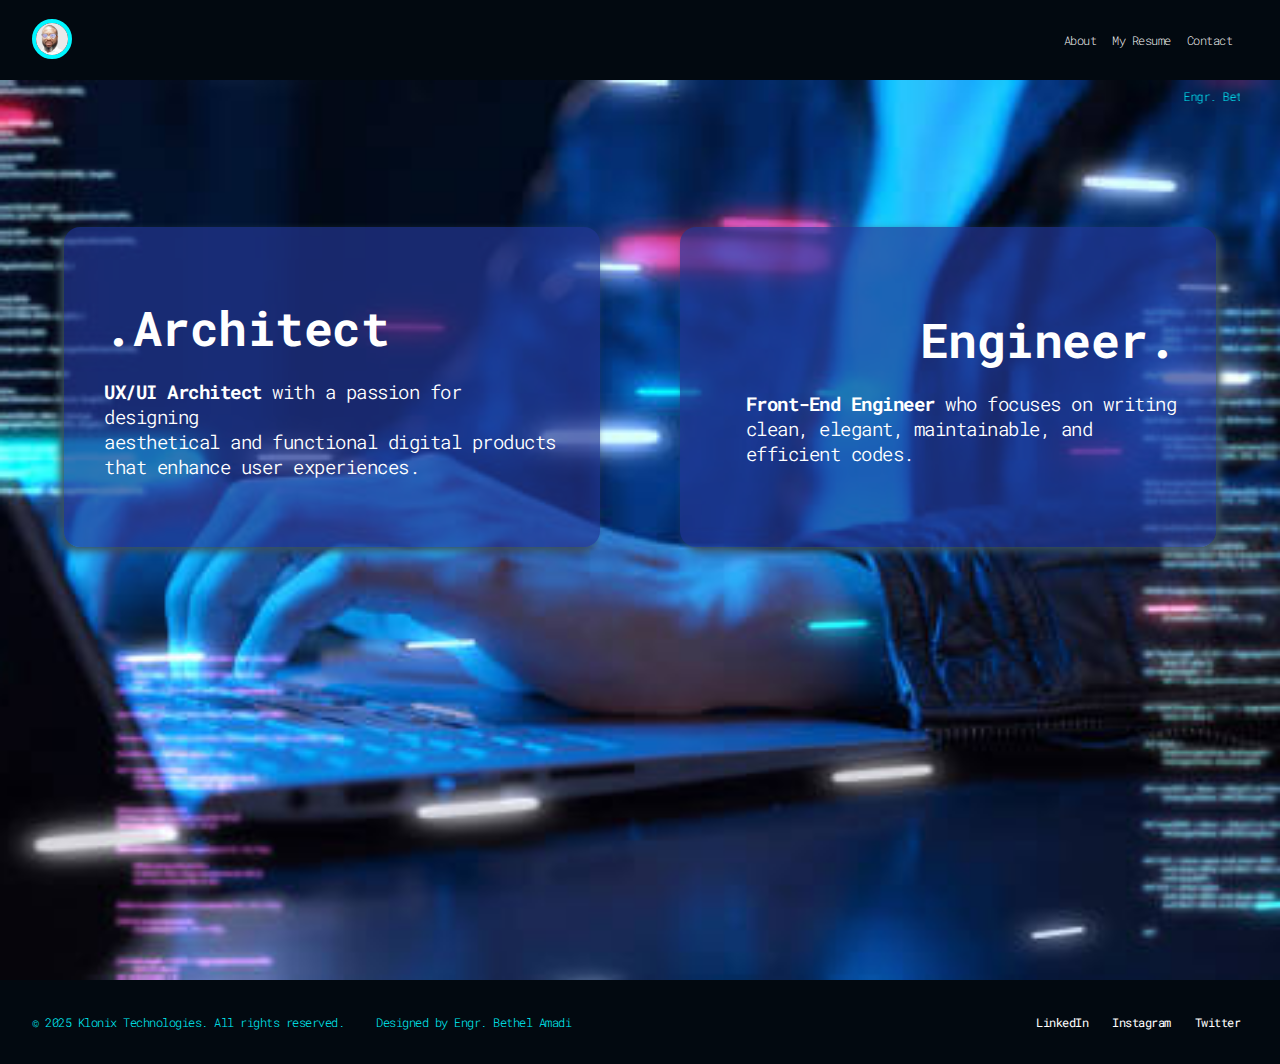
<file: index.html>
<!DOCTYPE html>
<html lang="en">

<head>
    <meta charset="UTF-8">
    <meta name="viewport" content="width=device-width, initial-scale=1.0">
    <link rel="stylesheet" href="style.css ">
    <link rel="icon" type="image/x-icon" href="./assets/Profile_Pic.png">
    <title>Engr. Bethel Amadi</title>
</head>

<body>
    <nav class="navbar">
        <div class="brand-logo">
            <a href="#"><img src="./assets/Profile_Pic.png" alt="icon"></a>
        </div>
        <div class="nav-links"><a href="#">About</a><a
                href="https://docs.google.com/document/d/1dJ9MQnVrw4k_G3I-qZ5xW0_Zk8SCUFosFQmf3d7vIWc/edit?tab=t.0"
                target="_blank">My
                Resume</a><a href="#">Contact</a></div>
    </nav>
    <section class="hero-section">

        <div class="marquee">
            <marquee behavior="scroll" direction="left">Engr. Bethel Amadi, holds MTech in
                Digital
                Product Design, MEng in
                Software and Computer Systems Engineering, MBA in Artificial Intelligence in Computer Programming, and
                Doctorate in-view in
                Artificial Intelligence and Machine Learning.</marquee>
        </div>

        <div class="hero-content">
            <div class="left-hero-content">

                <h1><b><a href="https://behance.net/amadibethel" target="_blank">.Architect</a></b></h1>
                <p><b>UX/UI Architect</b> with a passion for designing <br> aesthetical and functional digital
                    products
                    <br> that enhance user experiences.
                </p>

            </div>
            <div class="right-hero-content">
                <h1><b><a href="https://github.com/amadibethel" target="_blank">Engineer.</a></b></h1>
                <p><b>Front-End Engineer</b> who focuses on writing <br> clean, elegant, maintainable, and <br>
                    efficient codes.</p>


            </div>
        </div>

    </section>
    <footer class="footer">
        <div class="footer-content">
            <p>&copy; 2025 Klonix Technologies. All rights reserved.</p>
            <p>Designed by Engr. Bethel Amadi</p>
        </div>
        <div class="social-media">
            <a href="https://www.linkedin.com/in/amadibethel/" target="_blank">LinkedIn</a>
            <a href="https://instagram.com/itsgodfada" target="_blank">Instagram</a>
            <a href="https://www.twitter.com/itsgodfada" target="_blank">Twitter</a>
        </div>
    </footer>
</body>

</html>
</file>
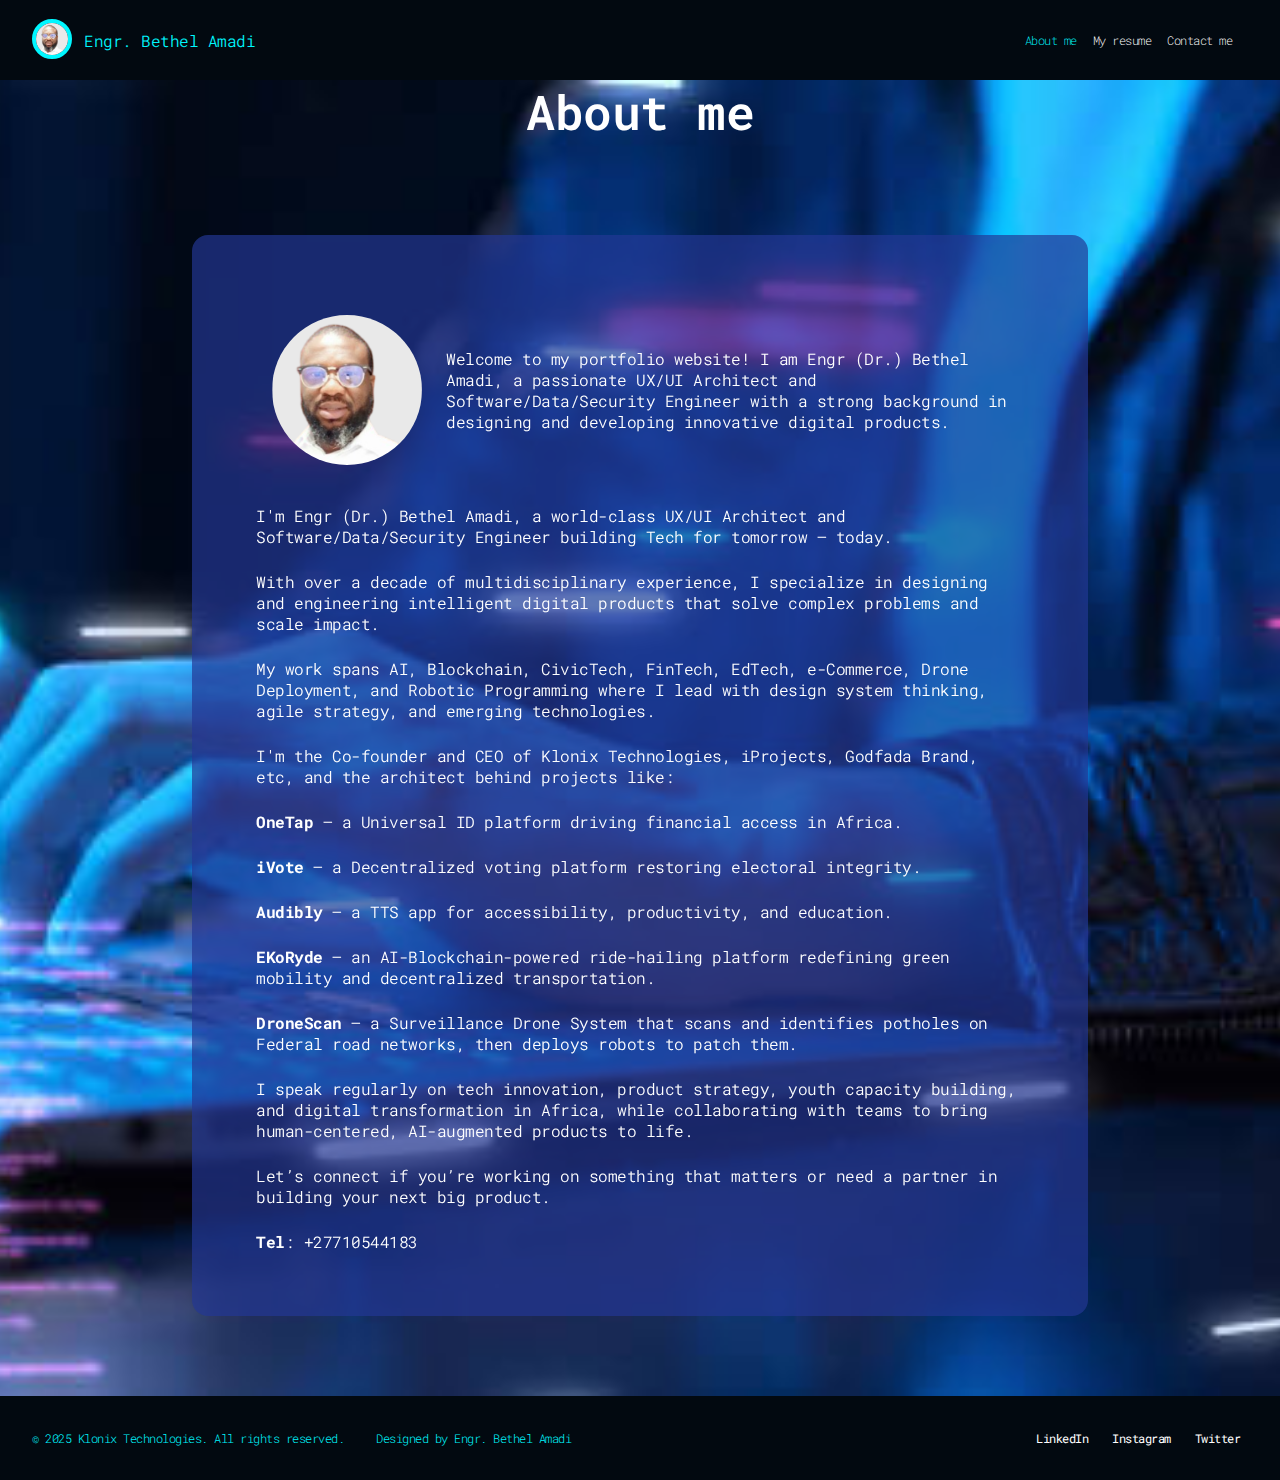
<file: about.html>
<!DOCTYPE html>
<html lang="en">

<head>
    <meta charset="UTF-8">
    <meta name="viewport" content="width=device-width, initial-scale=1.0">
    <link rel="stylesheet" href="style.css ">
    <link rel="icon" type="image/x-icon" href="./assets/Profile_Pic.png">
    <title>About me</title>
</head>

<body>
    <nav class="navbar">
        <div class="brand-logo">
            <a href="./index.html"><img src="./assets/Profile_Pic.png" alt="icon"></a>
            <h2>Engr. Bethel Amadi</h2>
        </div>
        <div class="nav-links"><a href="#"><span>About me</span></a><a
                href="https://docs.google.com/document/d/1dJ9MQnVrw4k_G3I-qZ5xW0_Zk8SCUFosFQmf3d7vIWc/edit?tab=t.0"
                target="_blank">My
                resume</a><a href="./contact.html">Contact me</a></div>
    </nav>
    <section class="about-section">
        <h2>About me</h2>
        <div class="about-content">
            <div class="about-intro">
                <img class="profile-pic" src="./assets/Profile_Pic.png" alt="Profile Picture">
                <p>Welcome to my portfolio website! I am Engr (Dr.) Bethel Amadi, a passionate UX/UI Architect and
                    Software/Data/Security
                    Engineer
                    with a strong background in designing and developing innovative digital products.</p>
            </div>
            <p>I'm Engr (Dr.) Bethel Amadi, a world-class UX/UI Architect and Software/Data/Security Engineer building
                Tech for
                tomorrow
                — today.</p>
            <p>With over a decade of multidisciplinary experience, I specialize in designing and engineering intelligent
                digital
                products that solve complex problems and scale impact.</p>
            <p>My work spans AI, Blockchain, CivicTech, FinTech, EdTech, e-Commerce, Drone Deployment, and Robotic
                Programming where I
                lead with design system thinking, agile strategy, and emerging technologies.
            </p>
            <p>I'm the Co-founder and CEO of Klonix Technologies, iProjects, Godfada Brand, etc, and the architect
                behind
                projects
                like:</p>
            <p><b>OneTap</b> – a Universal ID platform driving financial access in Africa.</p>
            <p><b>iVote</b> – a Decentralized voting platform restoring electoral integrity.</p>
            <p><b>Audibly</b> – a TTS app for accessibility, productivity, and education.</p>
            <p><b>EKoRyde</b> – an AI-Blockchain-powered ride-hailing platform redefining green mobility and
                decentralized
                transportation.</p>
            <p><b>DroneScan</b> – a Surveillance Drone System that scans and identifies potholes on Federal road
                networks, then
                deploys robots
                to patch them.</p>
            <p>I speak regularly on tech innovation, product strategy, youth capacity building, and digital
                transformation
                in Africa,
                while collaborating with teams to bring human-centered, AI-augmented products to life.</p>
            <p>Let’s connect if you’re working on something that matters or need a partner in building your next big
                product.</p>
            <p><b>Tel</b>: +27710544183</p>
        </div>
    </section>
    <footer class="footer">
        <div class="footer-content">
            <p>&copy; 2025 Klonix Technologies. All rights reserved.</p>
            <p>Designed by Engr. Bethel Amadi</p>
        </div>
        <div class="social-media">
            <a href="https://www.linkedin.com/in/amadibethel/" target="_blank">LinkedIn</a>
            <a href="https://instagram.com/itsgodfada" target="_blank">Instagram</a>
            <a href="https://www.twitter.com/itsgodfada" target="_blank">Twitter</a>
        </div>
    </footer>
</body>

</html>
</file>
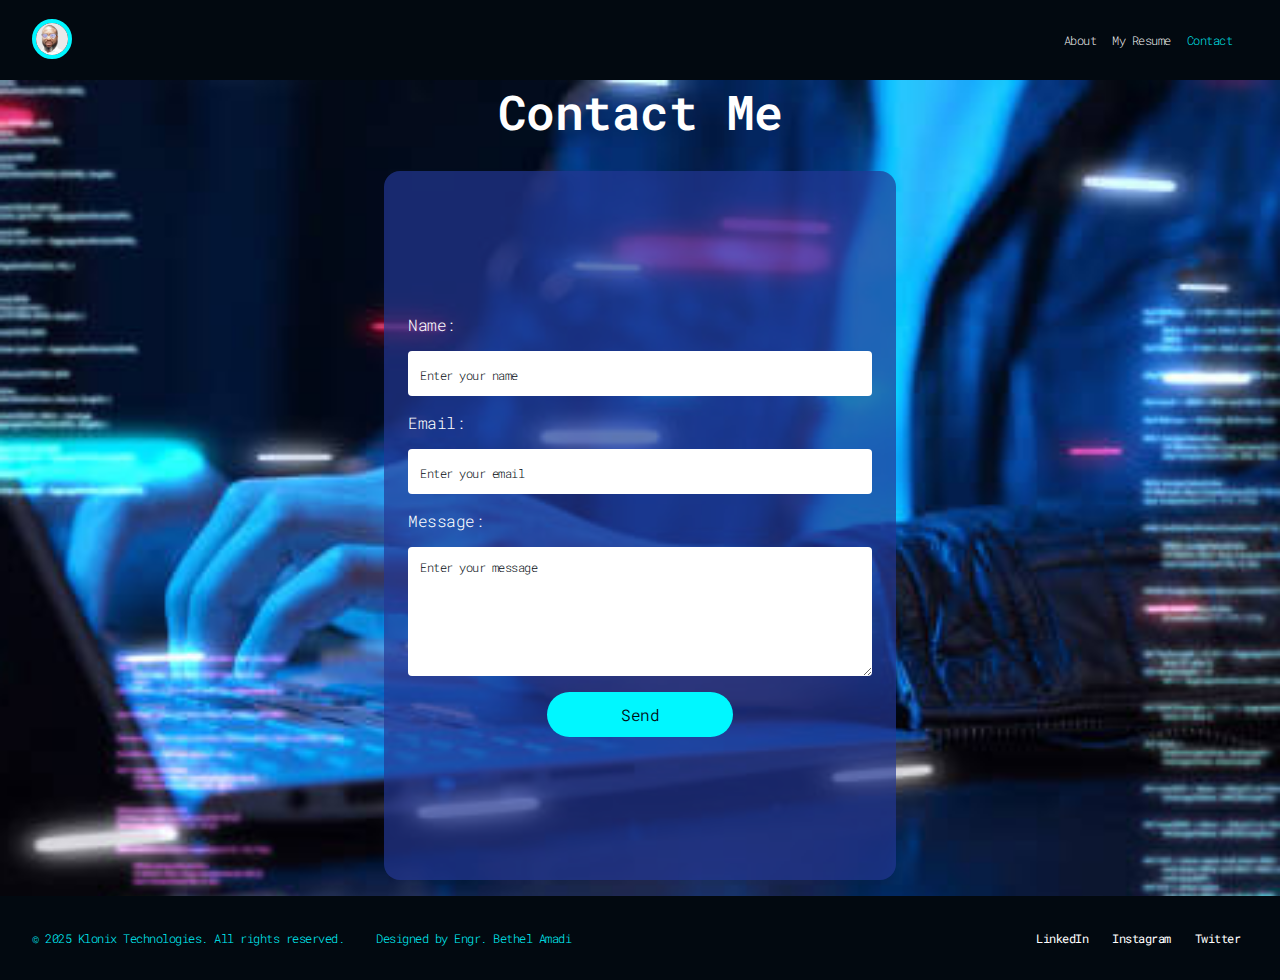
<file: contact.html>
<!DOCTYPE html>
<html lang="en">

<head>
    <meta charset="UTF-8">
    <meta name="viewport" content="width=device-width, initial-scale=1.0">
    <link rel="stylesheet" href="style.css">
    <link rel="icon" type="image/x-icon" href="./assets/Profile_Pic.png">
    <title>Contact</title>
</head>

<body>
    <nav class="navbar">
        <div class="brand-logo">
            <a href="./index.html"><img src="./assets/Profile_Pic.png" alt="icon"></a>
        </div>
        <div class="nav-links"><a href="./about.html">About</a><a
                href="https://docs.google.com/document/d/1dJ9MQnVrw4k_G3I-qZ5xW0_Zk8SCUFosFQmf3d7vIWc/edit?tab=t.0"
                target="_blank">My
                Resume</a><a href="#"><span>Contact</span></a></div>
    </nav>
    <section class="contact-section">
        <h2>Contact Me</h2>
        <form class="contact-form" action="https://formspree.io/f/your-form-id" method="POST">
            <label for="name">Name:</label>
            <input type="text" id="name" name="name" required autofocus placeholder="Enter your name">

            <label for="email">Email:</label>
            <input type="email" id="email" name="email" required placeholder="Enter your email">

            <label for="message">Message:</label>
            <textarea id="message" name="message" rows="5" required placeholder="Enter your message"></textarea>

            <button type="submit">Send</button>
        </form>
        <footer class="footer">
            <div class="footer-content">
                <p>&copy; 2025 Klonix Technologies. All rights reserved.</p>
                <p>Designed by Engr. Bethel Amadi</p>
            </div>
            <div class="social-media">
                <a href="https://www.linkedin.com/in/amadibethel/" target="_blank">LinkedIn</a>
                <a href="https://instagram.com/itsgodfada" target="_blank">Instagram</a>
                <a href="https://www.twitter.com/itsgodfada" target="_blank">Twitter</a>
            </div>
        </footer>
    </section>
</body>

</html>
</file>
<file: style.css>
@import url('https://fonts.googleapis.com/css2?family=Alan+Sans:wght@300..900&family=Inter:ital,opsz,wght@0,14..32,100..900;1,14..32,100..900&family=Roboto+Mono:ital,wght@0,100..700;1,100..700&display=swap');

/* Global Styling */

* {
    margin: 0;
    padding: 0;
    box-sizing: border-box;
    font-family: "Roboto Mono", monospace;
    scroll-behavior: smooth;
    letter-spacing: var(--space-xxx-small);
    line-height: normal;
}

/* Design System and Styling Guide */

:root {

    /* Color System */

    --primary-color: #fff;
    --foreground-color: #233895af;
    --background-color: #020910;
    --container-color: #060100;
    --accent-color: #00f7ff;
    --border-color: #00f7ff;
    --heading-color: #fff;
    --body-color: #fff;
    --border-color: #00f7ff;
    --shadow-color: #3b505c;

    /* Typographic System */

    /* Size */

    --font-size-xx-small: 0.25rem;
    --font-size-x-small: 0.5rem;
    --font-size-small: 0.75rem;
    --font-size-medium: 1rem;
    --font-size-x-medium: 1.2rem;
    --font-size-large: 1.5rem;
    --font-size-x-large: 2rem;
    --font-size-xx-large: 2.5rem;
    --font-size-xxx-large: 3rem;

    /* Weight */

    --font-weight-small: 250;
    --font-weight-medium: 300;
    --font-weight-large: 350;
    --font-weight-x-large: 400;
    --font-weight-xx-large: 500;
    --font-weight-xxx-large: 600;
    --font-weight-xxxx-large: 700;

    /* Spacing System */

    --space-xxx-small: -0.03125rem;
    --space-xx-small: 0.25rem;
    --space-x-small: 0.5rem;
    --space-small: 0.75rem;
    --space-medium: 1rem;
    --space-large: 1.5rem;
    --space-x-large: 2rem;
    --space-xx-large: 2.5rem;
    --space-xxx-large: 4rem;
    --space-global: 5rem;
    --space-extreme: 20rem;

    /* Shadow System */

    --offset-x: var(--space-xx-small);
    --offset-y: var(--space-xx-small);
    --shadow-blur: var(--space-x-small);
    --shadow-spread: var(--space-x-small);

    /* Clamp Responsive System */

    --minimum-clamp: 2rem;
    --preffered-clamp: 5vw;
    --maximum-clamp: 3rem;
}

/* Navigation Bar Styling */

.navbar {
    width: 100%;
    height: auto;
    display: flex;
    flex-direction: row;
    justify-content: space-between;
    align-items: center;
    margin: 0 auto;
    padding: var(--space-medium) var(--space-x-large);
    column-gap: var(--space-large);
    position: sticky;
    top: 0;
    background-color: var(--background-color);
}

.brand-logo h2 {
    color: var(--accent-color);
    font-size: var(--font-size-medium);
    font-weight: var(--font-weight-large);
    margin-left: var(--space-small);
}

.navbar .nav-links {
    width: 100%;
    height: auto;
    display: flex;
    flex-direction: row;
    justify-content: flex-end;
    align-items: center;
    column-gap: var(--space-medium);
    padding: var(--space-medium);
}

.brand-logo,
.brand-logo img {
    width: 40px;
    height: 40px;
    border-radius: 100px;
    object-fit: cover;
}

.brand-logo img {
    border: var(--space-xx-small) solid var(--border-color);
}

.brand-logo {
    width: 100%;
    height: auto;
    display: flex;
    flex-direction: row;
    justify-content: flex-start;
    align-items: center;
}

/* Navigation Bar Text Styles */

.nav-links a,
.brand-logo a {
    text-decoration: none;
    color: #fff;
    font-weight: var(--font-weight-small);
    font-size: var(--font-size-small);
    transition: all 0.3s ease-in-out;
}

.brand-logo a:hover {
    color: #00f7ff;
    font-weight: var(--font-weight-xx-large);
    transform: scale(1.1);
    border-radius: 100px;
}

.nav-links a:hover {
    color: #00f7ff;
    font-weight: var(--font-weight-xx-large);
    transform: scale(1.1);
    border-radius: 100px;
}

span {
    color: var(--accent-color);
    font-size: var(--font-size-small);
}

/* Hero Section Styling */

.hero-section {
    width: 100%;
    height: 100vh;
    padding: 0 var(--font-size-x-large);
    display: flex;
    flex-direction: column;
    justify-content: flex-start;
    align-items: center;
    background-image: url('./assets/background_image.png');
    background-size: cover;
    background-position: center;
    background-repeat: no-repeat;
    background-color: var(--container-color);
    filter: blur(00.5px);
}

/* Hero Content Styling */

.hero-content {
    width: 100%;
    height: auto;
    margin: var(--space-global) auto;
    padding: var(--space-x-large) var(--space-x-large);
    display: flex;
    flex-direction: row;
    justify-content: center;
    align-items: center;
    column-gap: var(--space-global);
}

/* Hero Heading Styling */

.left-hero-content h1,
.right-hero-content h1 {
    font-size: clamp(var(--font-size-x-large),
            5vw,
            var(--font-size-xxx-large));
    font-weight: var(--font-weight-xxx-large);
    color: var(--primary-color);
    margin-bottom: var(--space-small);
}

/* Hero Subheading Styling */

.left-hero-content a:hover,
.right-hero-content a:hover {
    color: var(--accent-color);
    transition: all 0.1s ease-in-out;
}

/* Hero Paragraph Styling */

.left-hero-content p {
    font-size: var(--font-size-x-medium);
    font-weight: var(--font-weight-large);
    color: var(--primary-color);
    text-align: left;
}

/* Right Hero Content Paragraph Styling */

.right-hero-content p {
    font-size: var(--font-size-x-medium);
    font-weight: var(--font-weight-large);
    color: var(--primary-color);
    text-align: left;
}

/* Hero Links Styling */

.left-hero-content a,
.right-hero-content a {
    text-decoration: none;
    color: var(--primary-color);
}

/* Left and Right Hero Content Styling */


.left-hero-content {
    width: 100%;
    height: var(--space-extreme);
    display: flex;
    flex-direction: column;
    justify-content: center;
    align-items: flex-start;
    row-gap: var(--space-x-small);
    background-color: var(--foreground-color);
    padding: var(--space-xx-large);
    border-radius: var(--space-medium);
    box-shadow: calc(var(--offset-x) * -1) var(--offset-y) var(--shadow-blur) var(--shadow-color);
}

.left-hero-content:hover {
    box-shadow: -6px 6px 8px var(--accent-color);
    transform: scale(1.01);
    transition: all 0.1s ease-in-out;
    border: 0.5px solid var(--accent-color);
    outline: none;
}

.right-hero-content {
    width: 100%;
    height: var(--space-extreme);
    display: flex;
    flex-direction: column;
    justify-content: center;
    align-items: flex-end;
    row-gap: var(--space-x-small);
    background-color: var(--foreground-color);
    padding: var(--space-xx-large);
    border-radius: var(--space-medium);
    box-shadow: var(--offset-x) var(--offset-y) var(--shadow-blur) var(--shadow-color);
}

.right-hero-content:hover {
    box-shadow: 6px 6px 8px var(--accent-color);
    transform: scale(1.01);
    transition: all 0.1s ease-in-out;
    border: 0.5px solid var(--accent-color);
    outline: none;
}

/* Footer Styling */

.footer {
    width: 100%;
    height: auto;
    padding: var(--space-x-large) var(--space-x-large);
    display: flex;
    flex-direction: row;
    justify-content: center;
    align-items: center;
    background-color: var(--background-color);
    position: sticky;
    top: 0;
}

.footer-content {
    width: 100%;
    height: auto;
    display: flex;
    flex-direction: row;
    justify-content: flex-start;
    align-items: center;
    column-gap: var(--space-x-large);
}

.footer p {
    font-size: var(--font-size-small);
    font-weight: var(--font-weight-medium);
    color: var(--accent-color);
}

/* Social Media Links Styling */

.social-media {
    width: 100%;
    height: auto;
    padding: var(--space-x-small);
    display: flex;
    flex-direction: row;
    justify-content: flex-end;
    align-items: center;
    column-gap: var(--space-large);
}

.social-media a {
    text-decoration: none;
    color: var(--primary-color);
    font-size: var(--font-size-small);
    transition: all 0.3s ease-in-out;
}

.social-media a:hover {
    color: var(--accent-color);
    font-weight: 600;
    transform: scale(1.1);
    border-radius: 100px;
}

.social-media,
.social-media img {
    width: 20px;
    height: 20px;
}

/* Scroll Styling */

.marquee {
    width: 100%;
    padding: var(--space-x-small);
    font-size: var(--font-size-small);
    font-weight: var(--font-weight-medium);
    color: var(--accent-color);
}

/* Contact Section Styling */

.contact-section {
    width: 100%;
    height: 100vh;
    display: flex;
    flex-direction: column;
    justify-content: flex-start;
    align-items: center;
    background-image: url('./assets/background_image.png');
    background-size: cover;
    background-position: center;
    background-repeat: no-repeat;
    background-color: var(--container-color);
    filter: blur(00.5px);
}

.contact-form {
    width: 40%;
    height: 100vh;
    margin: var(--space-medium) auto;
    padding: var(--space-large);
    display: flex;
    flex-direction: column;
    justify-content: center;
    align-items: center;
    row-gap: var(--space-medium);
    background-color: var(--foreground-color);
    border-radius: var(--space-medium);
}

.contact-section h2 {
    font-size: clamp(var(--font-size-x-large),
            5vw,
            var(--font-size-xxx-large));
    font-weight: var(--font-weight-xxx-large);
    color: var(--primary-color);
    margin-bottom: var(--space-small);
}

.contact-form input,
.contact-form textarea {
    width: 100%;
    padding: var(--space-small);
    border: none;
    border-radius: var(--space-xx-small);
    font-size: var(--font-size-medium);
    font-weight: var(--font-weight-medium);
    color: var(--background-color);
    background-color: var(--primary-color);
    outline: none;
}

.contact-form input::placeholder,
.contact-form textarea::placeholder {
    color: var(--background-color);
    font-size: var(--font-size-small);
    font-weight: var(--font-weight-medium);
}

.contact-form label {
    font-size: var(--font-size-medium);
    font-weight: var(--font-weight-medium);
    color: var(--primary-color);
    display: flex;
    flex-direction: column;
    justify-content: center;
    align-self: flex-start;
}

.contact-form button {
    width: 40%;
    height: auto;
    padding: var(--space-small);
    border: none;
    border-radius: var(--space-xxx-large);
    font-size: var(--font-size-medium);
    font-weight: var(--font-weight-large);
    color: var(--background-color);
    background-color: var(--accent-color);
    cursor: pointer;
    transition: all 0.3s ease-in-out;
}

.contact-form button:hover {
    background-color: var(--background-color);
    color: var(--accent-color);
    transform: scale(1.05);
    box-shadow: 0 0 10px var(--accent-color);
}

/* About Section Styling */

.about-section {
    width: 100%;
    height: auto;
    display: flex;
    flex-direction: column;
    justify-content: flex-start;
    align-items: center;
    background-image: url('./assets/background_image.png');
    background-size: cover;
    background-position: center;
    background-repeat: no-repeat;
    background-color: var(--container-color);
    filter: blur(00.5px);
}

.about-content {
    width: 70%;
    height: auto;
    margin: var(--space-global) auto;
    padding: var(--space-xxx-large);
    display: flex;
    flex-direction: column;
    justify-content: center;
    align-items: flex-start;
    row-gap: var(--space-large);
    background-color: var(--foreground-color);
    border-radius: var(--space-medium);
}

.about-section h2 {
    font-size: clamp(var(--font-size-x-large),
            5vw,
            var(--font-size-xxx-large));
    font-weight: var(--font-weight-xxx-large);
    color: var(--primary-color);
    margin-bottom: var(--space-small);
}

.about-intro {
    width: 100%;
    height: auto;
    display: flex;
    flex-direction: row;
    justify-content: center;
    align-items: center;
    column-gap: var(--space-large);
    padding: var(--space-medium);
}


.about-section p {
    font-size: var(--font-size-medium);
    font-weight: var(--font-weight-large);
    color: var(--primary-color);
    text-align: left;
}

.profile-pic {
    width: 150px;
    height: 150px;
    border-radius: 100px;
    object-fit: cover;
}


/* Media Queries for Responsiveness */

@media screen and (max-width: 480px) {
    .navbar {
        width: 100%;
        height: auto;
        display: flex;
        flex-direction: row;
        justify-content: space-between;
        align-items: center;
        margin: 0 auto;
        padding: var(--space-medium) var(--space-x-large);
        background-color: #fff;
        column-gap: var(--space-large);
        position: sticky;
        top: 0;
        background-color: var(--background-color);
    }

    .navbar .nav-links {
        width: 100%;
        height: auto;
        display: flex;
        flex-direction: column;
        justify-content: flex-end;
        align-items: flex-end;
        column-gap: var(--space-medium);
        padding: var(--space-medium);
    }

    .brand-logo {
        width: 100%;
        height: auto;
        display: flex;
        flex-direction: row;
        justify-content: flex-start;
        align-items: center;
    }

    .hero-section {
        width: 100%;
        height: auto;
        padding: var(--space-x-large) var(--space-x-large);
        display: flex;
        flex-direction: column;
        justify-content: center;
        align-items: center;
        background-image: url('./assets/background_image.png');
        background-size: cover;
        background-position: center;
        background-repeat: no-repeat;
        background-color: var(--container-color);
        filter: blur(00.5px);
    }

    .hero-content {
        width: 100%;
        height: auto;
        margin: var(--space-x-large) auto;
        padding: var(--space-x-large) var(--space-x-large);
        display: flex;
        flex-direction: column;
        justify-content: center;
        align-items: center;
        row-gap: var(--space-x-large);
    }

    .left-hero-content {
        width: 100%;
        height: var(--space-extreme);
        display: flex;
        flex-direction: column;
        justify-content: center;
        align-items: center;
        row-gap: var(--space-x-small);
        padding: var(--space-large);
    }

    .right-hero-content {
        width: 100%;
        height: var(--space-extreme);
        display: flex;
        flex-direction: column;
        justify-content: center;
        align-items: center;
        row-gap: var(--space-x-small);
        padding: var(--space-large);
    }

    .contact-section {
        width: 100%;
        height: 100vh;
        display: flex;
        flex-direction: column;
        justify-content: flex-start;
        align-items: center;
        background-image: url('./assets/background_image.png');
        background-size: cover;
        background-position: center;
        background-repeat: no-repeat;
        background-color: var(--container-color);
        filter: blur(00.5px);
    }

    .contact-form {
        width: 100%;
        height: 100vh;
        margin: var(--space-medium) auto;
        padding: var(--space-large);
        display: flex;
        flex-direction: column;
        justify-content: center;
        align-items: center;
        row-gap: var(--space-medium);
        background-color: var(--foreground-color);
        border-radius: var(--space-medium);
    }

    .contact-section h2 {
        font-size: clamp(var(--font-size-x-large),
                5vw,
                var(--font-size-xxx-large));
        font-weight: var(--font-weight-xxx-large);
        color: var(--primary-color);
        margin-bottom: var(--space-small);
    }

    .contact-form input,
    .contact-form textarea {
        width: 100%;
        padding: var(--space-small);
        border: none;
        border-radius: var(--space-xx-small);
        font-size: var(--font-size-medium);
        font-weight: var(--font-weight-medium);
        color: var(--background-color);
        background-color: var(--primary-color);
        outline: none;
    }

    .contact-form input::placeholder,
    .contact-form textarea::placeholder {
        color: var(--background-color);
        font-size: var(--font-size-small);
        font-weight: var(--font-weight-medium);
    }

    .contact-form label {
        font-size: var(--font-size-medium);
        font-weight: var(--font-weight-medium);
        color: var(--primary-color);
        display: flex;
        flex-direction: column;
        justify-content: center;
        align-self: flex-start;
    }

    .contact-form button {
        width: 40%;
        height: auto;
        padding: var(--space-small);
        border: none;
        border-radius: var(--space-xxx-large);
        font-size: var(--font-size-medium);
        font-weight: var(--font-weight-large);
        color: var(--background-color);
        background-color: var(--accent-color);
        cursor: pointer;
        transition: all 0.3s ease-in-out;
    }

    .contact-form button:hover {
        background-color: var(--background-color);
        color: var(--accent-color);
        transform: scale(1.05);
        box-shadow: 0 0 10px var(--accent-color);
    }

    .about-content {
        width: 100%;
        height: auto;
        display: flex;
        flex-direction: column;
        justify-content: center;
        align-items: center;
        row-gap: var(--space-large);
        background-color: var(--foreground-color);
        border-radius: var(--space-medium);
    }

    .about-intro {
        width: 100%;
        height: auto;
        display: flex;
        flex-direction: column;
        justify-content: center;
        align-items: center;
        row-gap: var(--space-large);
        padding: var(--space-medium);
    }

    .about-section p {
        font-size: var(--font-size-medium);
        font-weight: var(--font-weight-large);
        color: var(--primary-color);
        text-align: center;
    }

    .footer {
        width: 100%;
        height: auto;
        padding: var(--space-medium) var(--space-medium);
        display: flex;
        flex-direction: column;
        justify-content: center;
        align-items: center;
        background-color: var(--container-color);
        row-gap: 1rem;
    }

    .footer-content {
        width: 100%;
        height: auto;
        display: flex;
        flex-direction: column;
        justify-content: center;
        align-items: center;
        column-gap: var(--space-global);
        row-gap: var(--space-medium);
        flex-wrap: wrap;
    }

    .social-media {
        width: 100%;
        height: auto;
        padding: var(--space-x-small);
        display: flex;
        flex-direction: row;
        justify-content: center;
        align-items: center;
        column-gap: var(--space-large);
    }

}

/* Responsiveness for Mobile Devices */

@media screen and (max-width: 740px) {
    .navbar {
        width: 100%;
        height: auto;
        display: flex;
        flex-direction: row;
        justify-content: space-between;
        align-items: flex-start;
        margin: 0 auto;
        padding: var(--space-medium) var(--space-x-large);
        background-color: var(--primary-color);
        column-gap: var(--space-large);
        position: sticky;
        top: 0;
        background-color: var(--background-color);
    }

    .navbar .nav-links {
        width: 100%;
        height: auto;
        display: flex;
        flex-direction: column;
        justify-content: flex-end;
        align-items: flex-end;
        column-gap: var(--space-medium);
        padding: var(--space-medium);
    }

    .brand-logo {
        width: 100%;
        height: auto;
        display: flex;
        flex-direction: row;
        justify-content: flex-start;
        align-items: center;
    }

    .hero-section {
        width: 100%;
        height: auto;
        padding: var(--space-x-large);
        display: flex;
        flex-direction: column;
        justify-content: center;
        align-items: center;
        background-image: url('./assets/background_image.png');
        background-size: cover;
        background-position: center;
        background-repeat: no-repeat;
        background-color: var(--container-color);
        filter: blur(00.5px);
    }

    .hero-content {
        width: 100%;
        height: auto;
        margin: var(--space-x-large) auto;
        padding: var(--space-x-large);
        display: flex;
        flex-direction: column;
        justify-content: center;
        align-items: center;
        row-gap: var(--space-x-large);
    }

    .left-hero-content {
        width: 100%;
        height: var(--space-extreme);
        display: flex;
        flex-direction: column;
        justify-content: center;
        align-items: center;
        row-gap: var(--space-x-small);
        padding: var(--space-large);
    }

    .right-hero-content {
        width: 100%;
        height: var(--space-extreme);
        display: flex;
        flex-direction: column;
        justify-content: center;
        align-items: center;
        row-gap: var(--space-x-small);
        padding: var(--space-large);
    }

    .contact-section {
        width: 100%;
        height: 100vh;
        display: flex;
        flex-direction: column;
        justify-content: flex-start;
        align-items: center;
        background-image: url('./assets/background_image.png');
        background-size: cover;
        background-position: center;
        background-repeat: no-repeat;
        background-color: var(--container-color);
        filter: blur(00.5px);
    }

    .contact-form {
        width: 100%;
        height: 100vh;
        margin: var(--space-medium) auto;
        padding: var(--space-large);
        display: flex;
        flex-direction: column;
        justify-content: center;
        align-items: center;
        row-gap: var(--space-medium);
        background-color: var(--foreground-color);
        border-radius: var(--space-medium);
    }

    .contact-section h2 {
        font-size: clamp(var(--font-size-x-large),
                5vw,
                var(--font-size-xxx-large));
        font-weight: var(--font-weight-xxx-large);
        color: var(--primary-color);
        margin-bottom: var(--space-small);
    }

    .contact-form input,
    .contact-form textarea {
        width: 100%;
        padding: var(--space-small);
        border: none;
        border-radius: var(--space-xx-small);
        font-size: var(--font-size-medium);
        font-weight: var(--font-weight-medium);
        color: var(--background-color);
        background-color: var(--primary-color);
        outline: none;
    }

    .contact-form input::placeholder,
    .contact-form textarea::placeholder {
        color: var(--background-color);
        font-size: var(--font-size-small);
        font-weight: var(--font-weight-medium);
    }

    .contact-form label {
        font-size: var(--font-size-medium);
        font-weight: var(--font-weight-medium);
        color: var(--primary-color);
        display: flex;
        flex-direction: column;
        justify-content: center;
        align-self: flex-start;
    }

    .contact-form button {
        width: 40%;
        height: auto;
        padding: var(--space-small);
        border: none;
        border-radius: var(--space-xxx-large);
        font-size: var(--font-size-medium);
        font-weight: var(--font-weight-large);
        color: var(--background-color);
        background-color: var(--accent-color);
        cursor: pointer;
        transition: all 0.3s ease-in-out;
    }

    .contact-form button:hover {
        background-color: var(--background-color);
        color: var(--accent-color);
        transform: scale(1.05);
        box-shadow: 0 0 10px var(--accent-color);
    }

    .footer {
        width: 100%;
        height: auto;
        padding: var(--space-medium);
        display: flex;
        flex-direction: column;
        justify-content: center;
        align-items: center;
        background-color: var(--container-color);
        row-gap: var(--space-small);
    }

    .footer-content {
        width: 100%;
        height: auto;
        display: flex;
        flex-direction: column;
        justify-content: center;
        align-items: center;
        column-gap: var(--space-global);
        row-gap: var(--space-medium);
        flex-wrap: wrap;
    }

    .social-media {
        width: 100%;
        height: auto;
        padding: var(--space-x-small);
        display: flex;
        flex-direction: row;
        justify-content: center;
        align-items: center;
        column-gap: var(--space-large);
    }

}

/* Responsiveness for Mobile Devices */

@media screen and (max-width: 768px) {
    .navbar {
        width: 100%;
        height: auto;
        display: flex;
        flex-direction: row;
        justify-content: space-between;
        align-items: flex-start;
        margin: 0 auto;
        padding: var(--space-medium) var(--space-x-large);
        background-color: #fff;
        column-gap: var(--space-large);
        position: sticky;
        top: 0;
        background-color: #020910;
    }

    .navbar .nav-links {
        width: 100%;
        height: auto;
        display: flex;
        flex-direction: column;
        justify-content: flex-end;
        align-items: flex-end;
        column-gap: var(--space-medium);
        padding: var(--space-medium);
    }

    .brand-logo {
        width: 100%;
        height: auto;
        display: flex;
        flex-direction: row;
        justify-content: flex-start;
        align-items: center;
    }

    .hero-section {
        width: 100%;
        height: auto;
        padding: var(--space-x-large);
        display: flex;
        flex-direction: column;
        justify-content: center;
        align-items: center;
        background-image: url('./assets/background_image.png');
        background-size: cover;
        background-position: center;
        background-repeat: no-repeat;
        background-color: var(--container-color);
        filter: blur(00.5px);
    }

    .hero-content {
        width: 100%;
        height: auto;
        margin: var(--space-x-large) auto;
        padding: var(--space-x-large);
        display: flex;
        flex-direction: column;
        justify-content: center;
        align-items: center;
        row-gap: var(--space-x-large);
    }

    .left-hero-content {
        width: 100%;
        height: var(--space-extreme);
        display: flex;
        flex-direction: column;
        justify-content: center;
        align-items: center;
        row-gap: var(--space-x-small);
        padding: var(--space-large);
    }

    .right-hero-content {
        width: 100%;
        height: var(--space-extreme);
        display: flex;
        flex-direction: column;
        justify-content: center;
        align-items: center;
        row-gap: var(--space-x-small);
        padding: var(--space-large);
    }

    .contact-section {
        width: 100%;
        height: 100vh;
        display: flex;
        flex-direction: column;
        justify-content: flex-start;
        align-items: center;
        background-image: url('./assets/background_image.png');
        background-size: cover;
        background-position: center;
        background-repeat: no-repeat;
        background-color: var(--container-color);
        filter: blur(00.5px);
    }

    .contact-form {
        width: 100%;
        height: 100vh;
        margin: var(--space-medium) auto;
        padding: var(--space-large);
        display: flex;
        flex-direction: column;
        justify-content: center;
        align-items: center;
        row-gap: var(--space-medium);
        background-color: var(--foreground-color);
        border-radius: var(--space-medium);
    }

    .contact-section h2 {
        font-size: clamp(var(--font-size-x-large),
                5vw,
                var(--font-size-xxx-large));
        font-weight: var(--font-weight-xxx-large);
        color: var(--primary-color);
        margin-bottom: var(--space-small);
    }

    .contact-form input,
    .contact-form textarea {
        width: 100%;
        padding: var(--space-small);
        border: none;
        border-radius: var(--space-xx-small);
        font-size: var(--font-size-medium);
        font-weight: var(--font-weight-medium);
        color: var(--background-color);
        background-color: var(--primary-color);
        outline: none;
    }

    .contact-form input::placeholder,
    .contact-form textarea::placeholder {
        color: var(--background-color);
        font-size: var(--font-size-small);
        font-weight: var(--font-weight-medium);
    }

    .contact-form label {
        font-size: var(--font-size-medium);
        font-weight: var(--font-weight-medium);
        color: var(--primary-color);
        display: flex;
        flex-direction: column;
        justify-content: center;
        align-self: flex-start;
    }

    .contact-form button {
        width: 40%;
        height: auto;
        padding: var(--space-small);
        border: none;
        border-radius: var(--space-xxx-large);
        font-size: var(--font-size-medium);
        font-weight: var(--font-weight-large);
        color: var(--background-color);
        background-color: var(--accent-color);
        cursor: pointer;
        transition: all 0.3s ease-in-out;
    }

    .contact-form button:hover {
        background-color: var(--background-color);
        color: var(--accent-color);
        transform: scale(1.05);
        box-shadow: 0 0 10px var(--accent-color);
    }

    .footer {
        width: 100%;
        height: auto;
        padding: var(--space-small);
        display: flex;
        flex-direction: column;
        justify-content: center;
        align-items: center;
        background-color: var(--container-color);
        row-gap: var(--space-medium);
    }

    .footer-content {
        width: 100%;
        height: auto;
        display: flex;
        flex-direction: column;
        justify-content: center;
        align-items: center;
        column-gap: var(--space-global);
        row-gap: var(--space-medium);
        flex-wrap: wrap;
    }

    .social-media {
        width: 100%;
        height: auto;
        padding: var(--space-x-small);
        display: flex;
        flex-direction: row;
        justify-content: center;
        align-items: center;
        column-gap: var(--space-large);
    }

}

/* Responsiveness for Tablets */

@media screen and (max-width: 896px) {
    .navbar {
        width: 100%;
        height: auto;
        display: flex;
        flex-direction: row;
        justify-content: space-between;
        align-items: flex-start;
        margin: 0 auto;
        padding: var(--space-medium) var(--space-x-large);
        background-color: #fff;
        column-gap: var(--space-large);
        position: sticky;
        top: 0;
        background-color: var(--background-color);
    }

    .navbar .nav-links {
        width: 100%;
        height: auto;
        display: flex;
        flex-direction: column;
        justify-content: flex-end;
        align-items: flex-end;
        column-gap: var(--space-medium);
        padding: var(--space-medium);
    }

    .brand-logo {
        width: 100%;
        height: auto;
        display: flex;
        flex-direction: row;
        justify-content: flex-start;
        align-items: center;
    }

    .hero-section {
        width: 100%;
        height: auto;
        padding: var(--space-x-large);
        display: flex;
        flex-direction: column;
        justify-content: center;
        align-items: center;
        background-image: url('./assets/background_image.png');
        background-size: cover;
        background-position: center;
        background-repeat: no-repeat;
        background-color: var(--container-color);
        filter: blur(00.5px);
    }

    .hero-content {
        width: 100%;
        height: auto;
        margin: var(--space-x-large) auto;
        padding: var(--space-x-large);
        display: flex;
        flex-direction: column;
        justify-content: center;
        align-items: center;
        row-gap: var(--space-x-large);
    }

    .left-hero-content {
        width: 100%;
        height: 20rem;
        display: flex;
        flex-direction: column;
        justify-content: center;
        align-items: center;
        row-gap: var(--space-x-small);
        padding: var(--space-large);
    }

    .right-hero-content {
        width: 100%;
        height: var(--space-extreme);
        display: flex;
        flex-direction: column;
        justify-content: center;
        align-items: center;
        row-gap: var(--space-x-small);
        padding: var(--space-large);
    }

    .contact-section {
        width: 100%;
        height: 100vh;
        display: flex;
        flex-direction: column;
        justify-content: flex-start;
        align-items: center;
        background-image: url('./assets/background_image.png');
        background-size: cover;
        background-position: center;
        background-repeat: no-repeat;
        background-color: var(--container-color);
        filter: blur(00.5px);
    }

    .contact-form {
        width: 100%;
        height: 100vh;
        margin: var(--space-medium) auto;
        padding: var(--space-large);
        display: flex;
        flex-direction: column;
        justify-content: center;
        align-items: center;
        row-gap: var(--space-medium);
        background-color: var(--foreground-color);
        border-radius: var(--space-medium);
    }

    .contact-section h2 {
        font-size: clamp(var(--font-size-x-large),
                5vw,
                var(--font-size-xxx-large));
        font-weight: var(--font-weight-xxx-large);
        color: var(--primary-color);
        margin-bottom: var(--space-small);
    }

    .contact-form input,
    .contact-form textarea {
        width: 100%;
        padding: var(--space-small);
        border: none;
        border-radius: var(--space-xx-small);
        font-size: var(--font-size-medium);
        font-weight: var(--font-weight-medium);
        color: var(--background-color);
        background-color: var(--primary-color);
        outline: none;
    }

    .contact-form input::placeholder,
    .contact-form textarea::placeholder {
        color: var(--background-color);
        font-size: var(--font-size-small);
        font-weight: var(--font-weight-medium);
    }

    .contact-form label {
        font-size: var(--font-size-medium);
        font-weight: var(--font-weight-medium);
        color: var(--primary-color);
        display: flex;
        flex-direction: column;
        justify-content: center;
        align-self: flex-start;
    }

    .contact-form button {
        width: 40%;
        height: auto;
        padding: var(--space-small);
        border: none;
        border-radius: var(--space-xxx-large);
        font-size: var(--font-size-medium);
        font-weight: var(--font-weight-large);
        color: var(--background-color);
        background-color: var(--accent-color);
        cursor: pointer;
        transition: all 0.3s ease-in-out;
    }

    .contact-form button:hover {
        background-color: var(--background-color);
        color: var(--accent-color);
        transform: scale(1.05);
        box-shadow: 0 0 10px var(--accent-color);
    }

    .footer {
        width: 100%;
        height: auto;
        padding: var(--space-medium);
        display: flex;
        flex-direction: column;
        justify-content: center;
        align-items: center;
        background-color: var(--container-color);
        row-gap: var(--space-medium);
    }

    .footer-content {
        width: 100%;
        height: auto;
        display: flex;
        flex-direction: column;
        justify-content: center;
        align-items: center;
        column-gap: var(--space-global);
        row-gap: var(--space-medium);
        flex-wrap: wrap;
    }

    .social-media {
        width: 100%;
        height: auto;
        padding: 0.5rem;
        display: flex;
        flex-direction: row;
        justify-content: center;
        align-items: center;
        column-gap: var(--space-large);
    }

}

/* Responsiveness for Mobile Devices */

@media screen and (max-width: 932px) {
    .navbar {
        width: 100%;
        height: auto;
        display: flex;
        flex-direction: row;
        justify-content: space-between;
        align-items: flex-start;
        margin: 0 auto;
        padding: var(--space-medium) var(--space-x-large);
        background-color: #fff;
        column-gap: var(--space-large);
        position: sticky;
        top: 0;
        background-color: #020910;
    }

    .navbar .nav-links {
        width: 100%;
        height: auto;
        display: flex;
        flex-direction: column;
        justify-content: flex-end;
        align-items: flex-end;
        column-gap: var(--space-medium);
        padding: var(--space-medium);
    }

    .brand-logo {
        width: 100%;
        height: auto;
        display: flex;
        flex-direction: row;
        justify-content: flex-start;
        align-items: center;
    }

    .hero-section {
        width: 100%;
        height: auto;
        padding: var(--space-x-large);
        display: flex;
        flex-direction: column;
        justify-content: center;
        align-items: center;
        background-image: url('./assets/background_image.png');
        background-size: cover;
        background-position: center;
        background-repeat: no-repeat;
        background-color: var(--container-color);
        filter: blur(00.5px);
    }

    .hero-content {
        width: 100%;
        height: auto;
        margin: var(--space-x-large) auto;
        padding: var(--space-x-large);
        display: flex;
        flex-direction: column;
        justify-content: center;
        align-items: center;
        row-gap: var(--space-x-large);
    }

    .left-hero-content {
        width: 100%;
        height: 20rem;
        display: flex;
        flex-direction: column;
        justify-content: center;
        align-items: center;
        row-gap: var(--space-x-small);
        padding: var(--space-large);
    }

    .right-hero-content {
        width: 100%;
        height: 20rem;
        display: flex;
        flex-direction: column;
        justify-content: center;
        align-items: center;
        row-gap: var(--space-x-small);
        padding: var(--space-large);
    }

    .contact-section {
        width: 100%;
        height: 100vh;
        display: flex;
        flex-direction: column;
        justify-content: flex-start;
        align-items: center;
        background-image: url('./assets/background_image.png');
        background-size: cover;
        background-position: center;
        background-repeat: no-repeat;
        background-color: var(--container-color);
        filter: blur(00.5px);
    }

    .contact-form {
        width: 100%;
        height: 100vh;
        margin: var(--space-medium) auto;
        padding: var(--space-large);
        display: flex;
        flex-direction: column;
        justify-content: center;
        align-items: center;
        row-gap: var(--space-medium);
        background-color: var(--foreground-color);
        border-radius: var(--space-medium);
    }

    .contact-section h2 {
        font-size: clamp(var(--font-size-x-large),
                5vw,
                var(--font-size-xxx-large));
        font-weight: var(--font-weight-xxx-large);
        color: var(--primary-color);
        margin-bottom: var(--space-small);
    }

    .contact-form input,
    .contact-form textarea {
        width: 100%;
        padding: var(--space-small);
        border: none;
        border-radius: var(--space-xx-small);
        font-size: var(--font-size-medium);
        font-weight: var(--font-weight-medium);
        color: var(--background-color);
        background-color: var(--primary-color);
        outline: none;
    }

    .contact-form input::placeholder,
    .contact-form textarea::placeholder {
        color: var(--background-color);
        font-size: var(--font-size-small);
        font-weight: var(--font-weight-medium);
    }

    .contact-form label {
        font-size: var(--font-size-medium);
        font-weight: var(--font-weight-medium);
        color: var(--primary-color);
        display: flex;
        flex-direction: column;
        justify-content: center;
        align-self: flex-start;
    }

    .contact-form button {
        width: 40%;
        height: auto;
        padding: var(--space-small);
        border: none;
        border-radius: var(--space-xxx-large);
        font-size: var(--font-size-medium);
        font-weight: var(--font-weight-large);
        color: var(--background-color);
        background-color: var(--accent-color);
        cursor: pointer;
        transition: all 0.3s ease-in-out;
    }

    .contact-form button:hover {
        background-color: var(--background-color);
        color: var(--accent-color);
        transform: scale(1.05);
        box-shadow: 0 0 10px var(--accent-color);
    }

    .footer {
        width: 100%;
        height: auto;
        padding: var(--space-medium);
        display: flex;
        flex-direction: column;
        justify-content: center;
        align-items: center;
        background-color: var(--container-color);
        row-gap: var(--space-medium);
    }

    .footer-content {
        width: 100%;
        height: auto;
        display: flex;
        flex-direction: column;
        justify-content: center;
        align-items: center;
        column-gap: var(--space-global);
        row-gap: var(--space-medium);
        flex-wrap: wrap;
    }

    .social-media {
        width: 100%;
        height: auto;
        padding: var(--space-x-small);
        display: flex;
        flex-direction: row;
        justify-content: center;
        align-items: center;
        column-gap: var(--space-large);
    }

}

/* Responsiveness for Tablets */

@media screen and (max-width: 1024px) {
    .navbar {
        width: 100%;
        height: auto;
        display: flex;
        flex-direction: row;
        justify-content: space-between;
        align-items: center;
        margin: 0 auto;
        padding: var(--space-medium) var(--space-x-large);
        background-color: var(--primary-color);
        column-gap: var(--space-large);
        position: sticky;
        top: 0;
        background-color: var(--background-color);
    }

    .navbar .nav-links {
        width: 100%;
        height: auto;
        display: flex;
        flex-direction: column;
        justify-content: flex-end;
        align-items: flex-end;
        column-gap: var(--space-medium);
        padding: var(--space-medium);
    }

    .brand-logo {
        width: 100%;
        height: auto;
        display: flex;
        flex-direction: row;
        justify-content: flex-start;
        align-items: center;
    }

    .hero-section {
        width: 100%;
        height: auto;
        padding: var(--space-x-large);
        display: flex;
        flex-direction: column;
        justify-content: center;
        align-items: center;
        background-image: url('./assets/background_image.png');
        background-size: cover;
        background-position: center;
        background-repeat: no-repeat;
        background-color: var(--container-color);
        filter: blur(00.5px);
    }

    .hero-content {
        width: 100%;
        height: auto;
        margin: var(--space-x-large) auto;
        padding: var(--space-x-large);
        display: flex;
        flex-direction: column;
        justify-content: center;
        align-items: center;
        row-gap: var(--space-xxx-large);
    }

    .left-hero-content {
        width: 100%;
        height: var(--space-extreme);
        display: flex;
        flex-direction: column;
        justify-content: center;
        align-items: center;
        row-gap: var(--space-x-small);
        padding: var(--space-large);
    }

    .right-hero-content {
        width: 100%;
        height: var(--space-extreme);
        display: flex;
        flex-direction: column;
        justify-content: center;
        align-items: center;
        row-gap: var(--space-x-small);
        padding: var(--space-large);
    }

    .contact-section {
        width: 100%;
        height: 100vh;
        display: flex;
        flex-direction: column;
        justify-content: flex-start;
        align-items: center;
        background-image: url('./assets/background_image.png');
        background-size: cover;
        background-position: center;
        background-repeat: no-repeat;
        background-color: var(--container-color);
        filter: blur(00.5px);
    }

    .contact-form {
        width: 100%;
        height: 100vh;
        margin: var(--space-medium) auto;
        padding: var(--space-large);
        display: flex;
        flex-direction: column;
        justify-content: center;
        align-items: center;
        row-gap: var(--space-medium);
        background-color: var(--foreground-color);
        border-radius: var(--space-medium);
    }

    .contact-section h2 {
        font-size: clamp(var(--font-size-x-large),
                5vw,
                var(--font-size-xxx-large));
        font-weight: var(--font-weight-xxx-large);
        color: var(--primary-color);
        margin-bottom: var(--space-small);
    }

    .contact-form input,
    .contact-form textarea {
        width: 100%;
        padding: var(--space-small);
        border: none;
        border-radius: var(--space-xx-small);
        font-size: var(--font-size-medium);
        font-weight: var(--font-weight-medium);
        color: var(--background-color);
        background-color: var(--primary-color);
        outline: none;
    }

    .contact-form input::placeholder,
    .contact-form textarea::placeholder {
        color: var(--background-color);
        font-size: var(--font-size-small);
        font-weight: var(--font-weight-medium);
    }

    .contact-form label {
        font-size: var(--font-size-medium);
        font-weight: var(--font-weight-medium);
        color: var(--primary-color);
        display: flex;
        flex-direction: column;
        justify-content: center;
        align-self: flex-start;
    }

    .contact-form button {
        width: 40%;
        height: auto;
        padding: var(--space-small);
        border: none;
        border-radius: var(--space-xxx-large);
        font-size: var(--font-size-medium);
        font-weight: var(--font-weight-large);
        color: var(--background-color);
        background-color: var(--accent-color);
        cursor: pointer;
        transition: all 0.1s ease-in-out;
    }

    .contact-form button:hover {
        background-color: var(--background-color);
        color: var(--accent-color);
        transform: scale(1.05);
        box-shadow: 0 0 10px var(--accent-color);
    }

    .footer {
        width: 100%;
        height: auto;
        padding: var(--space-medium);
        display: flex;
        flex-direction: column;
        justify-content: center;
        align-items: center;
        background-color: var(--container-color);
        row-gap: var(--space-medium);
    }

    .footer-content {
        width: 100%;
        height: auto;
        display: flex;
        flex-direction: row;
        justify-content: center;
        align-items: center;
        column-gap: var(--space-extreme);
    }

    .social-media {
        width: 100%;
        height: auto;
        padding: var(--space-x-small);
        display: flex;
        flex-direction: row;
        justify-content: center;
        align-items: center;
        column-gap: var(--space-medium);
    }

}
</file>
